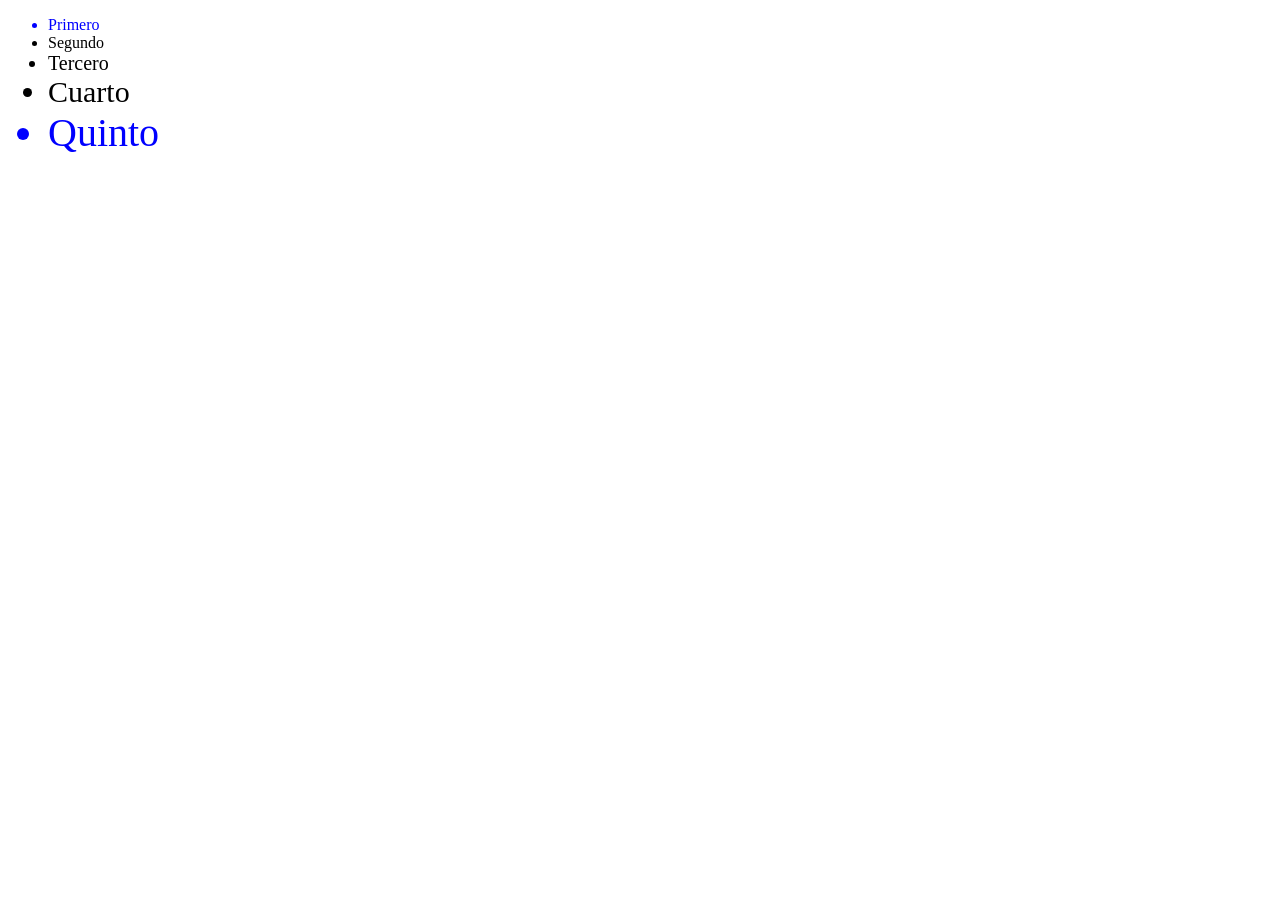
<file: ejercicios/01_ejer/index.html>
<!DOCTYPE html>
<html lang="es">
<head>
    <title>Ejercicio de pseudo-clases</title>
    <style>



        li:first-child{
            color: blue;
        }

        li:nth-of-type(3){
            font-size: 20px;
        }

        li:nth-last-of-type(2){
            font-size: 30px;
        }

        li:last-child{
            color: blue;
            font-size: 40px
        }


    </style>
</head>
<body>
<ul>
    <li>Primero</li>
    <li>Segundo</li>
    <li>Tercero</li>
    <li>Cuarto</li>
    <li>Quinto</li>
</ul>
</body>
</html>
</file>
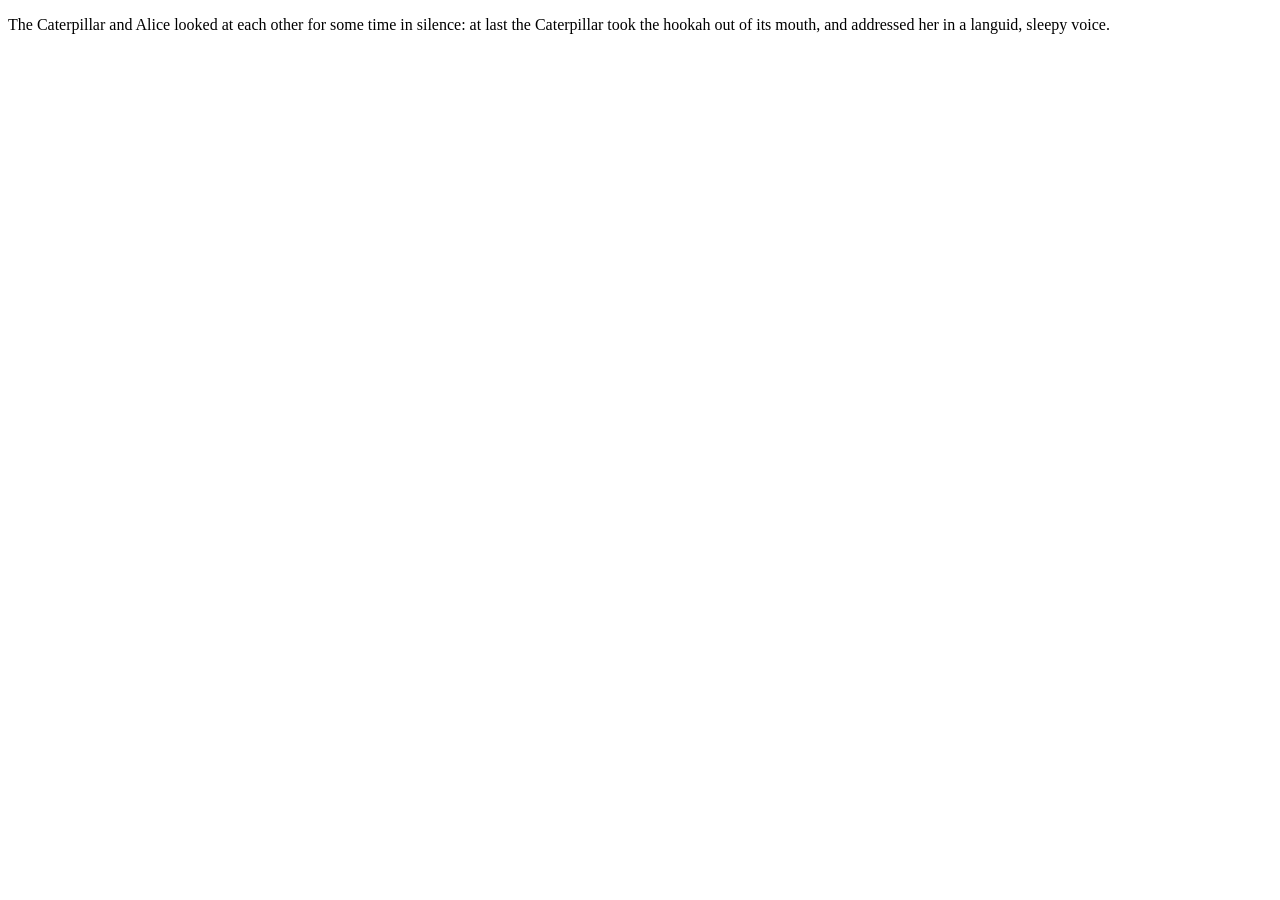
<file: animaciones.html>
<!DOCTYPE html>
<html lang="es">
<head>
    <meta charset="utf-8">
    <meta name="autor" content="David Vaquero" />
    <meta name="generator" content="Aptana Studio 3.6.1" />
    <meta name="copyright" content="http://creativecommons.org/licenses/by-nc-sa/4.0/" />
    <meta name="robots" content="index, follow" />
    <meta name="keywords" content="html, ejemplo xhtml, esqueleto xhtml" />
    <meta name="description" content="Ejemplo de Esqueleto de XHTML 1.0 Trasitional" />
    <title>Mi titulo</title>
    <link rel="stylesheet" href="css/animaciones.css" />
</head>
<body>
    <p>The Caterpillar and Alice looked at each other for some time in silence:
    at last the Caterpillar took the hookah out of its mouth, and addressed
    her in a languid, sleepy voice.</p>

</body>
</html>
</file>
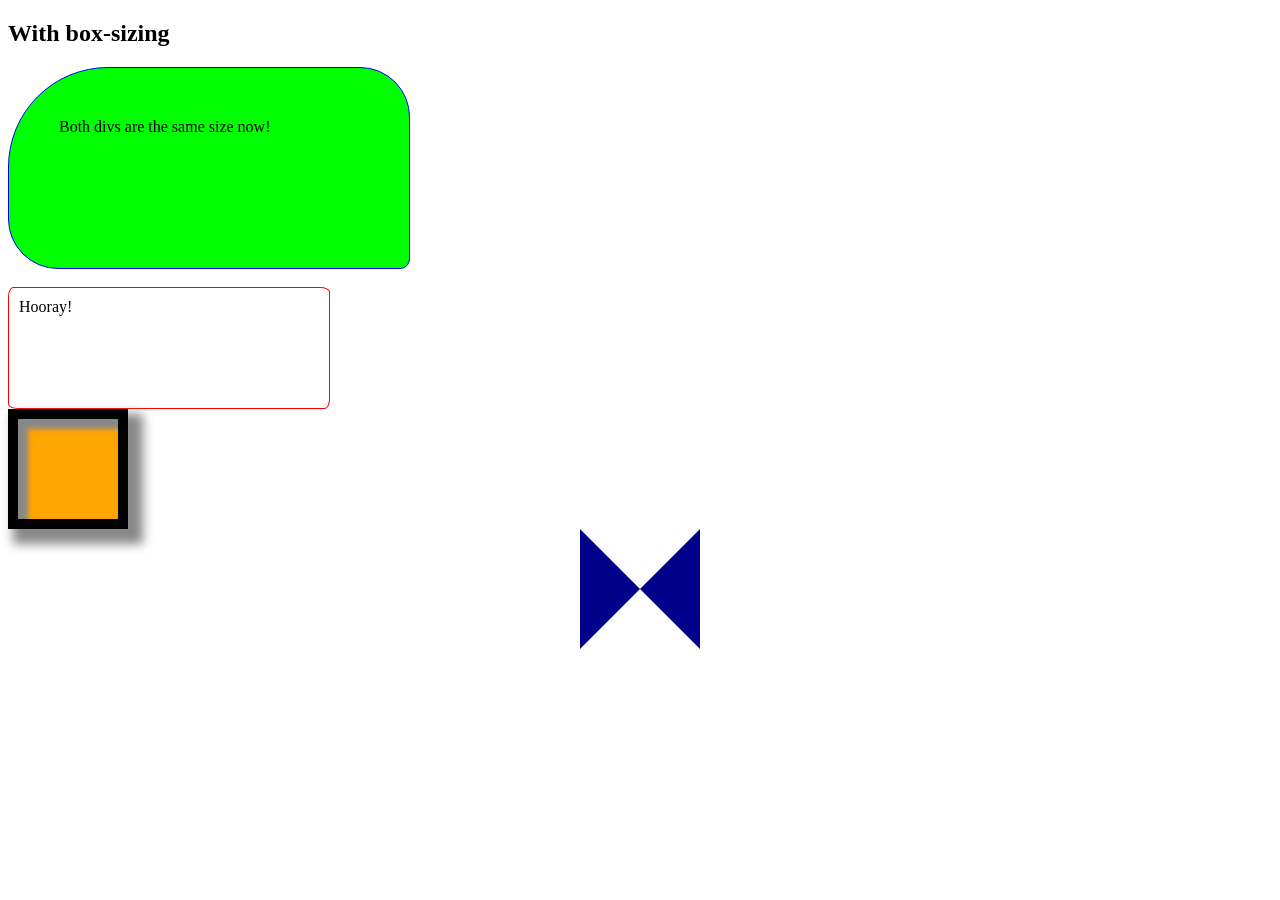
<file: bordes.html>
<!DOCTYPE html>
<html lang="es">
	<head>
		<meta charset="utf-8">
		<meta name="autor" content="David Vaquero" />
		<meta name="generator" content="Aptana Stuoio 3.6.1" />
		<meta name="copyright" content="http://creativecommons.org/licenses/by-nc-sa/4.0/" />
		<meta name="robots" content="index, follow" />
		<meta name="keywords" content="html, ejemplo xhtml, esqueleto xhtml" />
		<meta name="description" content="Ejemplo de Esqueleto de XHTML 1.0 Trasitional" />
		<title>Mi titulo</title>
		<link rel="stylesheet" href="css/bordes.css" />
	</head>
	<body>
		<h2>With box-sizing</h2>
		<div class="div3">
			Both divs are the same size now!
		</div>
		<br>
		<div class="div4">
			Hooray!
		</div>
		<div id="div5">
			
		</div>
		<div id="div6"></div>
	</body>
</html>
</file>
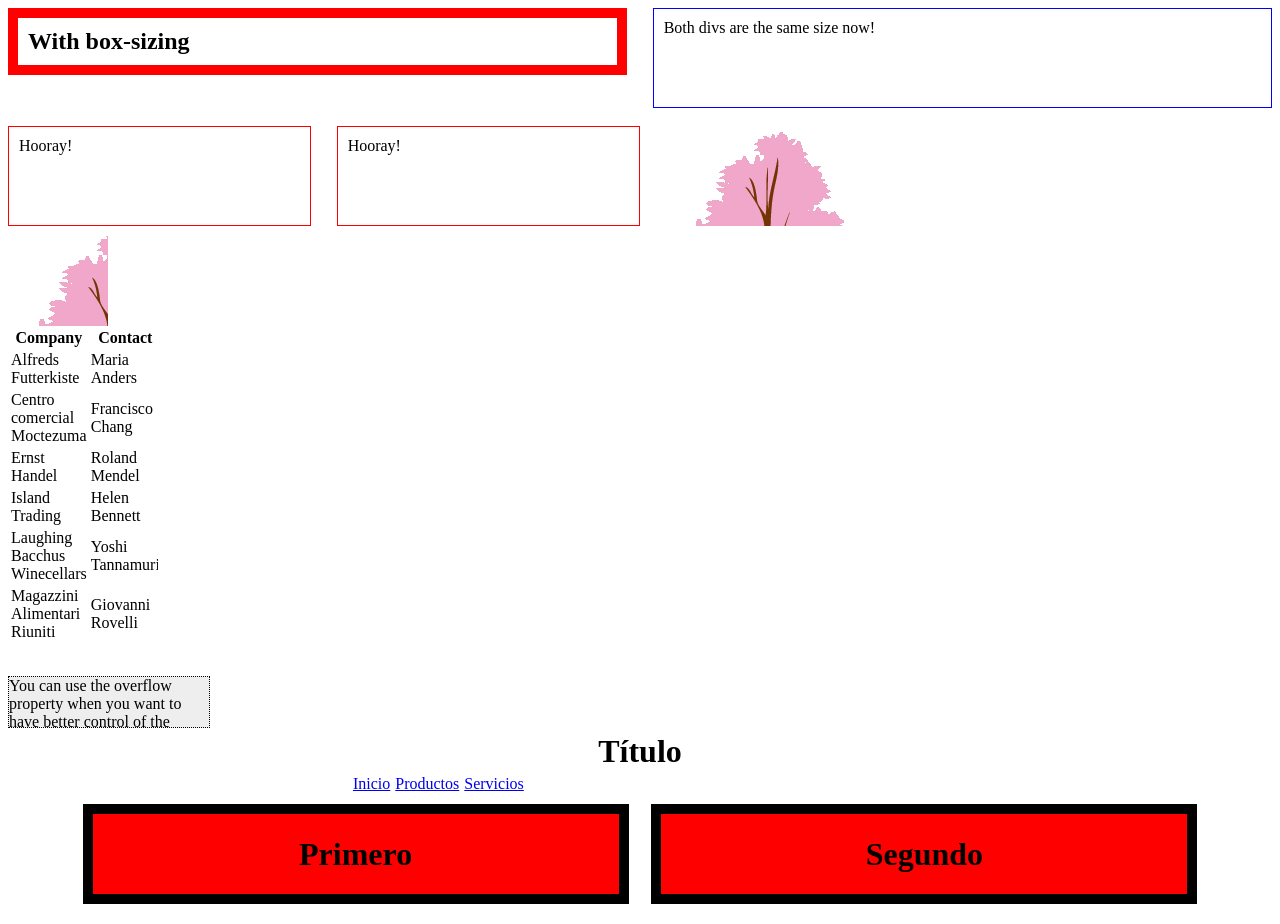
<file: boxes.html>
<!DOCTYPE html>
<html lang="es">
	<head>
		<meta charset="utf-8">
		<meta name="autor" content="David Vaquero" />
		<meta name="generator" content="Aptana Stuoio 3.6.1" />
		<meta name="copyright" content="http://creativecommons.org/licenses/by-nc-sa/4.0/" />
		<meta name="robots" content="index, follow" />
		<meta name="keywords" content="html, ejemplo xhtml, esqueleto xhtml" />
		<meta name="description" content="Ejemplo de Esqueleto de XHTML 1.0 Trasitional" />
		<title>Mi titulo</title>
		<link rel="stylesheet" href="css/boxes.css" />
	</head>
	<body>
		<header>
		<h2>With box-sizing</h2>
		<div class="div3">Both divs are the same size now!</div>
		</header>
			<br>
		<div class="content">
			<div class="div4">Hooray!</div>
			<div class="div5">Hooray!</div>
			<div class="div6">
				<img src="img/img_tree.gif"/>
			</div>
		</div>
		<div class="div7">
			<img src="img/img_tree.gif"/>
		</div>
	<div class="div8">
		<table>
			<tr>
				<th>Company</th>
				<th>Contact</th>
				<th>Country</th>
			</tr>
			<tr>
				<td>Alfreds Futterkiste</td>
				<td>Maria Anders</td>
				<td>Germany</td>
			</tr>
			<tr>
				<td>Centro comercial Moctezuma</td>
				<td>Francisco Chang</td>
				<td>Mexico</td>
			</tr>
			<tr>
				<td>Ernst Handel</td>
				<td>Roland Mendel</td>
				<td>Austria</td>
			</tr>
			<tr>
				<td>Island Trading</td>
				<td>Helen Bennett</td>
				<td>UK</td>
			</tr>
			<tr>
				<td>Laughing Bacchus Winecellars</td>
				<td>Yoshi Tannamuri</td>
				<td>Canada</td>
			</tr>
			<tr>
				<td>Magazzini Alimentari Riuniti</td>
				<td>Giovanni Rovelli</td>
				<td>Italy</td>
			</tr>
		</table>
	</div>
		<div class="div9">You can use the overflow property when you want to have better control of the layout. The overflow property specifies what happens if content overflows an element's box.</div>
	<footer>
		<h1 class="centrado_horizontal">Título</h1>
		<nav>
			<ul class="mimenu">
				<li><a href="#">Inicio</a> </li>
				<li><a href="#">Productos</a> </li>
				<li><a href="#">Servicios</a> </li>
			</ul>
		</nav>
	</footer>
	
	
	<div class="total">
	    <div class="cincuenta">
	        <h1 >Primero</h1>
	    </div>
	    <div class="cincuenta">
	        <h1 >Segundo</h1>
	    </div>
	</div>
	</body>
</html>
</file>
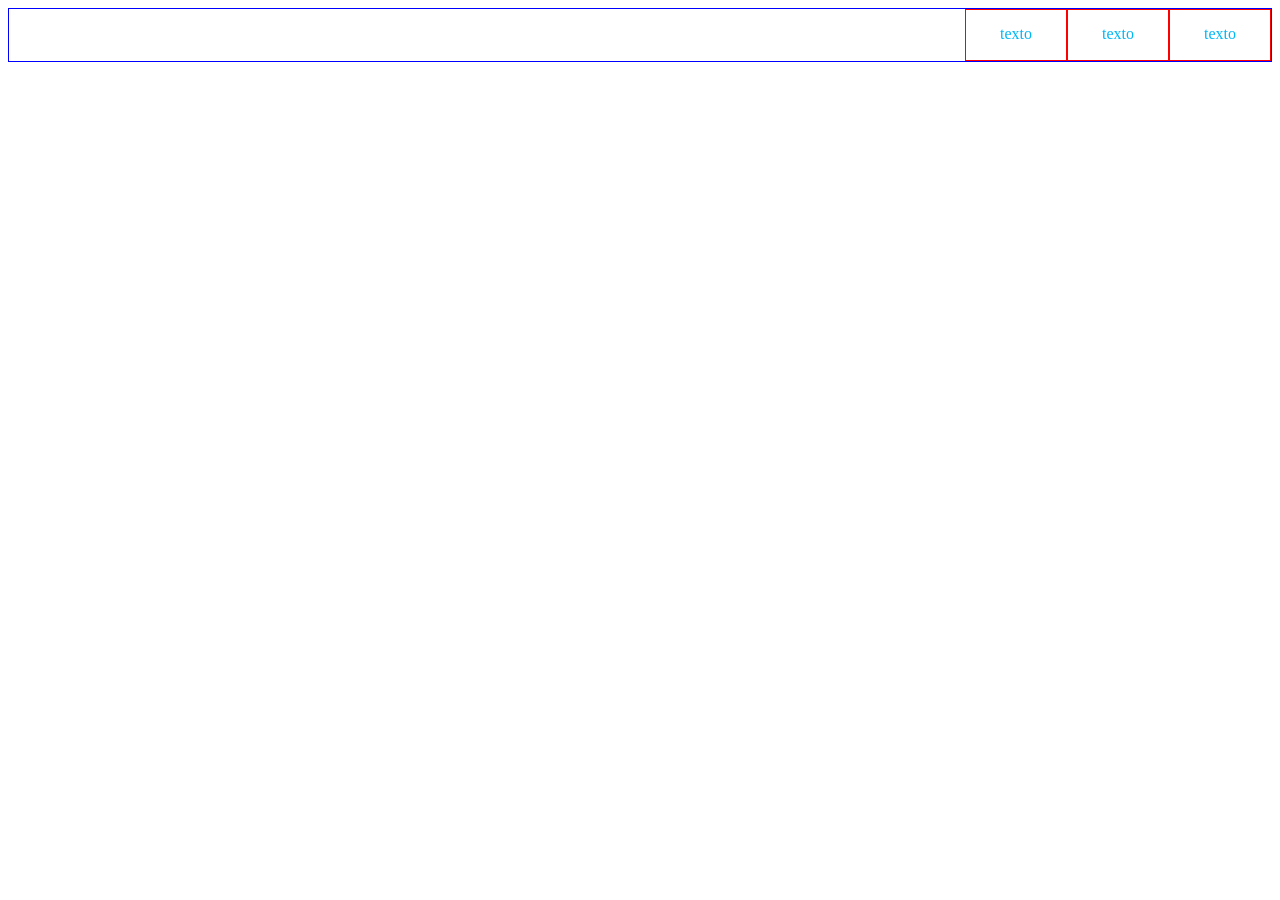
<file: caja-simple.html>
<!DOCTYPE html>
<html lang="es">
	<head>
		<meta charset="utf-8">
		<meta name="autor" content="David Vaquero" />
		<meta name="generator" content="Aptana Stuoio 3.6.1" />
		<meta name="copyright" content="http://creativecommons.org/licenses/by-nc-sa/4.0/" />
		<meta name="robots" content="index, follow" />
		<meta name="keywords" content="html5, ejemplo html5, esqueleto html5" />
		<meta name="description" content="Ejemplo de Esqueleto de HTML5" />
		<title>Mi titulo</title>
		<link rel="stylesheet" href="css/caja-simple.css" />
	</head>
	<body>
	<div id="cajas">
		<div id="caja1">
			<p>texto</p>
		</div>
		<div id="caja2">
			<p>texto</p>
		</div>
		<div id="caja3">
			<p>texto</p>
		</div>
	</div>
	</body>
</html>
</file>
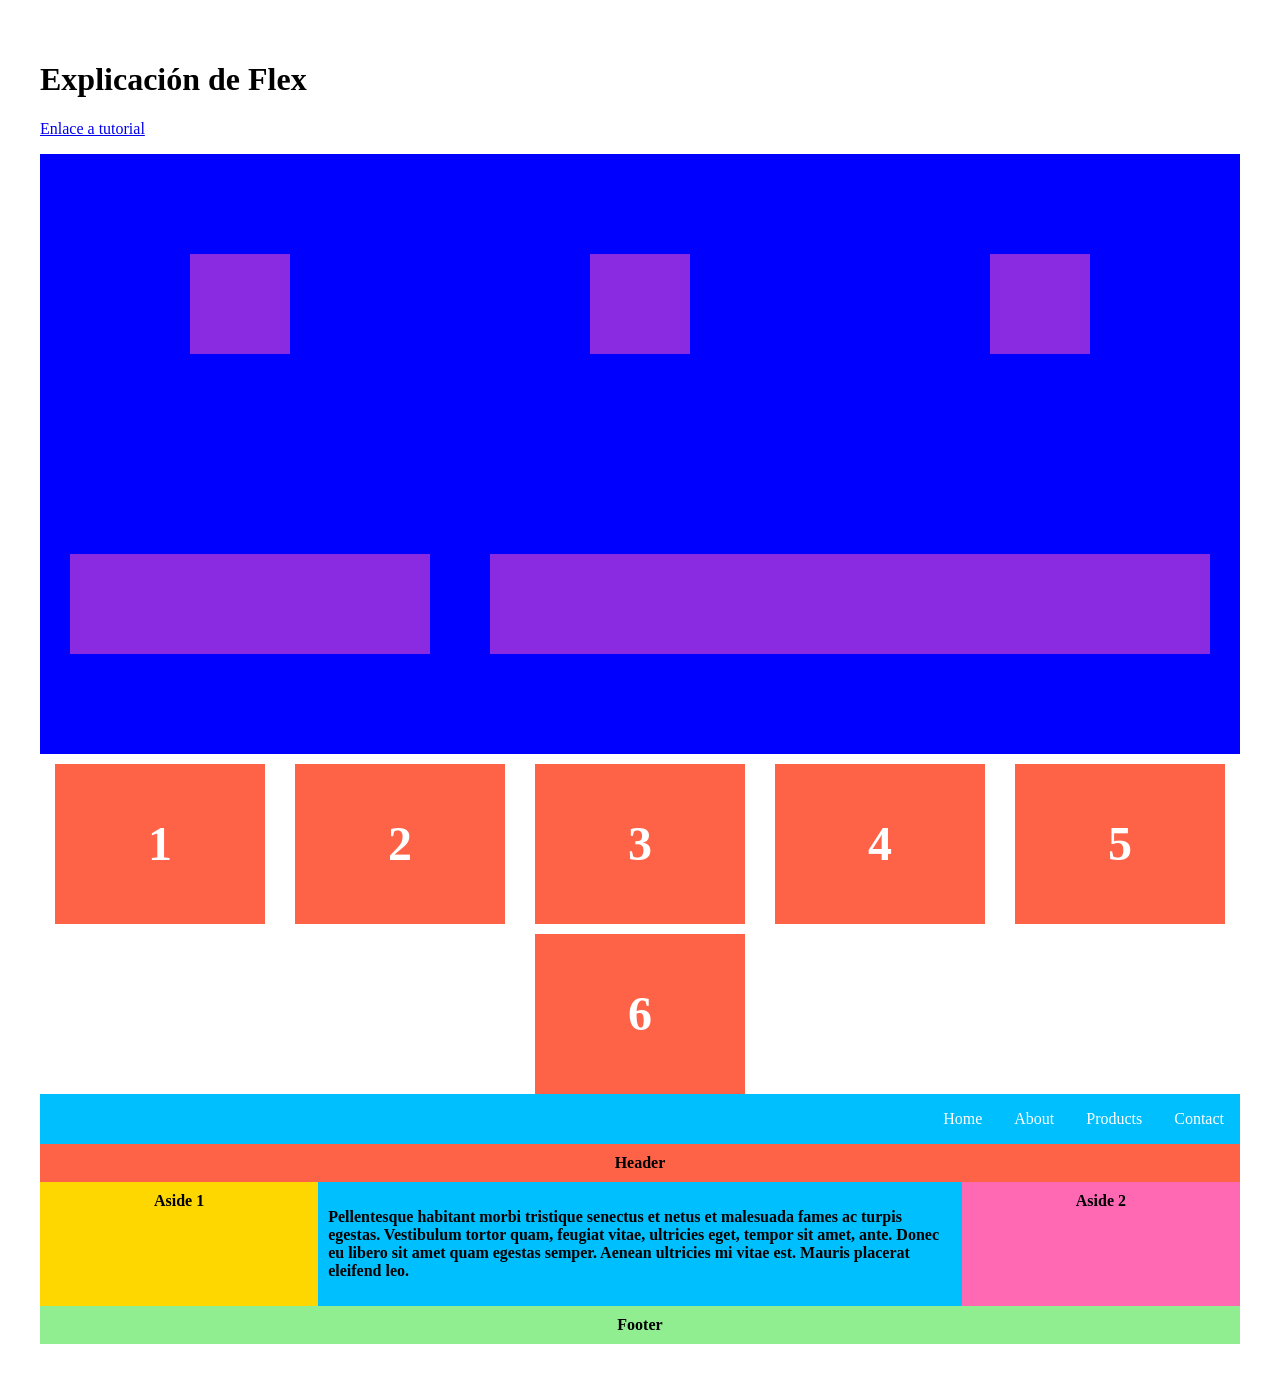
<file: cajas-flex.html>
<!DOCTYPE html>
<html lang="es">
<head>
    <meta charset="utf-8">
    <meta name="autor" content="David Vaquero" />
    <meta name="generator" content="Aptana Stuoio 3.6.1" />
    <meta name="copyright" content="http://creativecommons.org/licenses/by-nc-sa/4.0/" />
    <meta name="robots" content="index, follow" />
    <meta name="keywords" content="html5, ejemplo html5, esqueleto html5" />
    <meta name="description" content="Ejemplo de Esqueleto de HTML5" />
    <title>Mi titulo</title>
    <link rel="stylesheet" href="css/cajas-flex.css" />
</head>
<body>
<h1>Explicación de Flex</h1>
<p><a href="https://www.w3schools.com/css/css3_flexbox.asp">Enlace a tutorial</a></p>
<!-- Primer Ejemplo-->
<div class="parent">
    <div class="child"></div>
    <div class="child"></div>
    <div class="child"></div>

</div>
<div class="parent">
    <div class="base tercio"></div>
    <div class="base dostercios"></div>
</div>
<!-- Segundo Ejemplo-->
<ul class="flex-container">
    <li class="flex-item">1</li>
    <li class="flex-item">2</li>
    <li class="flex-item">3</li>
    <li class="flex-item">4</li>
    <li class="flex-item">5</li>
    <li class="flex-item">6</li>
</ul>
<!-- Tercer Ejemplo-->
<ul class="navigation">
    <li><a href="#">Home</a></li>
    <li><a href="#">About</a></li>
    <li><a href="#">Products</a></li>
    <li><a href="#">Contact</a></li>
</ul>

<!--Cuarto Ejemplo-->
<div class="wrapper">
    <header class="header">Header</header>
    <article class="main">
        <p>Pellentesque habitant morbi tristique senectus et netus et malesuada fames ac turpis egestas. Vestibulum tortor quam, feugiat vitae, ultricies eget, tempor sit amet, ante. Donec eu libero sit amet quam egestas semper. Aenean ultricies mi vitae est. Mauris placerat eleifend leo.</p>
    </article>
    <aside class="aside aside-1">Aside 1</aside>
    <aside class="aside aside-2">Aside 2</aside>
    <footer class="footer">Footer</footer>
</div>
</body>
</html>
</file>
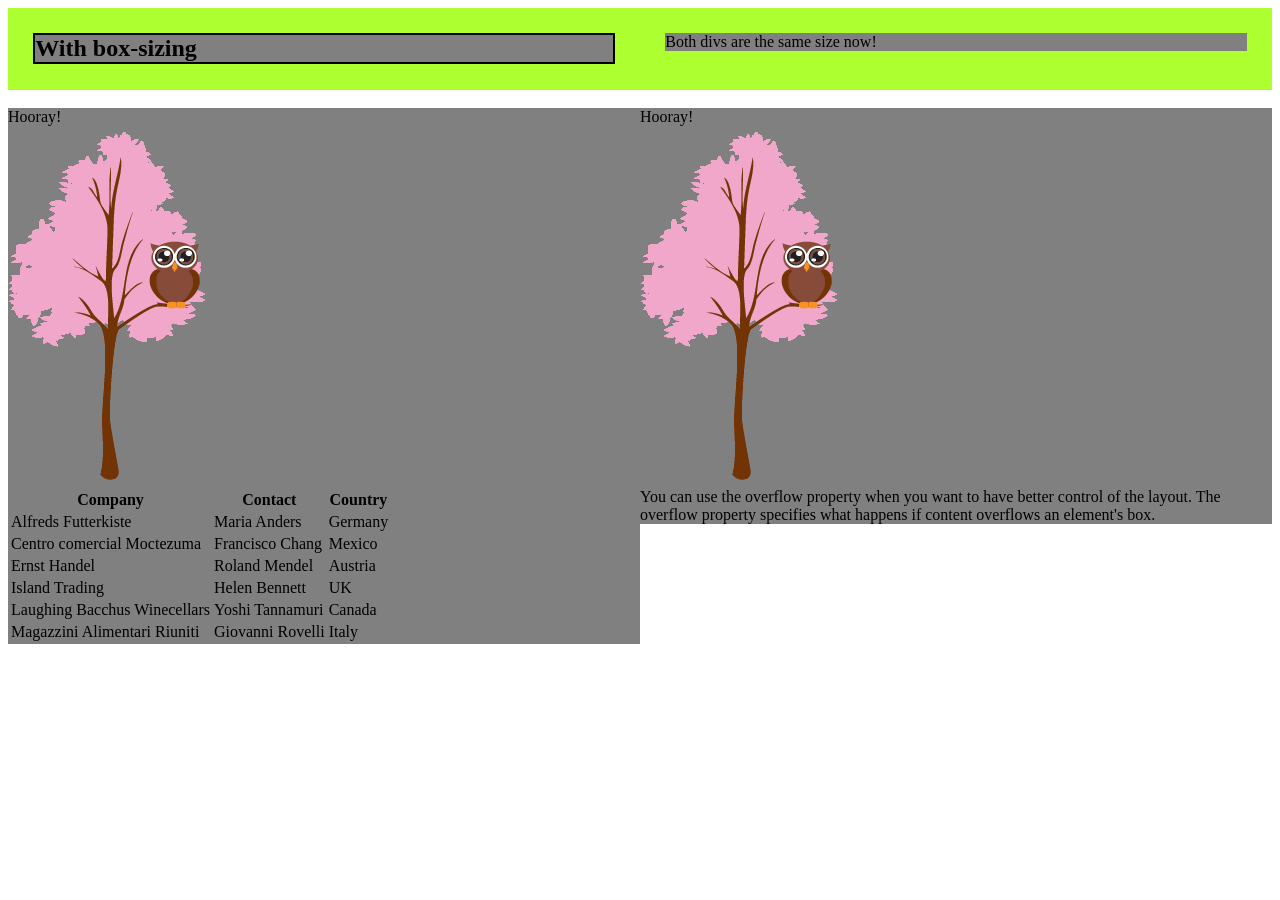
<file: cajas-flotantes.html>
<!DOCTYPE html>
<html lang="es">
	<head>
		<meta charset="utf-8">
		<meta name="autor" content="David Vaquero" />
		<meta name="generator" content="Aptana Stuoio 3.6.1" />
		<meta name="copyright" content="http://creativecommons.org/licenses/by-nc-sa/4.0/" />
		<meta name="robots" content="index, follow" />
		<meta name="keywords" content="html, ejemplo xhtml, esqueleto xhtml" />
		<meta name="description" content="Ejemplo de Esqueleto de XHTML 1.0 Trasitional" />
		<title>Mi titulo</title>
		<link rel="stylesheet" href="css/cajas-flotantes.css" />
	</head>
	<body>
		<header>
			<h2>With box-sizing</h2>
			<div class="div3">Both divs are the same size now!</div>
		</header>

		<br>
		<div class="div4">Hooray!</div>
		<div class="div5">Hooray!</div>
		<div class="div6">
			<img src="img/img_tree.gif"/>
		</div>
		<div class="div7">
			<img src="img/img_tree.gif"/>
		</div>
	<div class="div8">
		<table>
			<tr>
				<th>Company</th>
				<th>Contact</th>
				<th>Country</th>
			</tr>
			<tr>
				<td>Alfreds Futterkiste</td>
				<td>Maria Anders</td>
				<td>Germany</td>
			</tr>
			<tr>
				<td>Centro comercial Moctezuma</td>
				<td>Francisco Chang</td>
				<td>Mexico</td>
			</tr>
			<tr>
				<td>Ernst Handel</td>
				<td>Roland Mendel</td>
				<td>Austria</td>
			</tr>
			<tr>
				<td>Island Trading</td>
				<td>Helen Bennett</td>
				<td>UK</td>
			</tr>
			<tr>
				<td>Laughing Bacchus Winecellars</td>
				<td>Yoshi Tannamuri</td>
				<td>Canada</td>
			</tr>
			<tr>
				<td>Magazzini Alimentari Riuniti</td>
				<td>Giovanni Rovelli</td>
				<td>Italy</td>
			</tr>
		</table>
	</div>
		<div class="div9">You can use the overflow property when you want to have better control of the layout. The overflow property specifies what happens if content overflows an element's box.</div>
	</body>
</html>
</file>
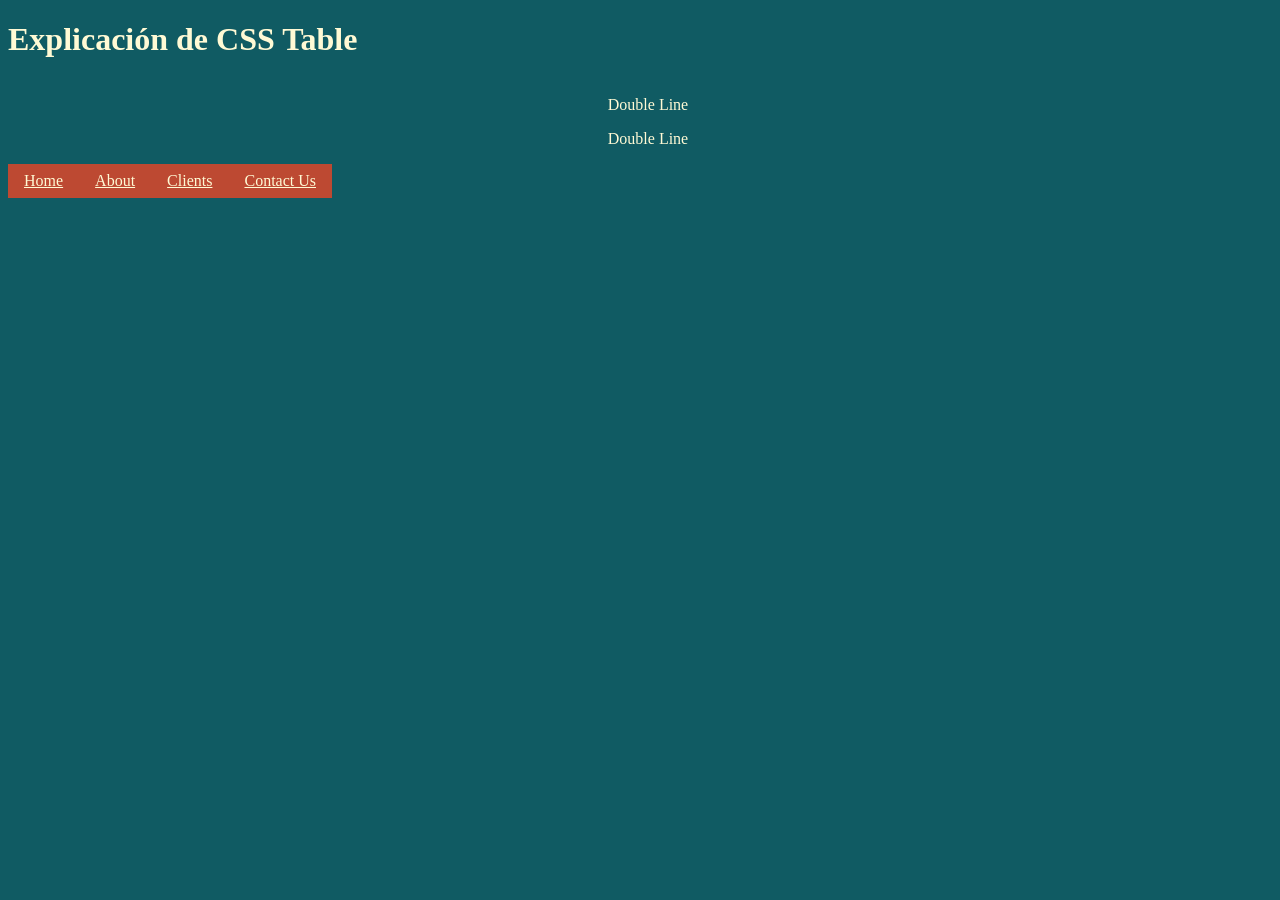
<file: cajas-table.html>
<!DOCTYPE html>
<html lang="es">
<head>
    <meta charset="utf-8">
    <meta name="autor" content="David Vaquero" />
    <meta name="generator" content="Aptana Stuoio 3.6.1" />
    <meta name="copyright" content="http://creativecommons.org/licenses/by-nc-sa/4.0/" />
    <meta name="robots" content="index, follow" />
    <meta name="keywords" content="html5, ejemplo html5, esqueleto html5" />
    <meta name="description" content="Ejemplo de Esqueleto de HTML5" />
    <title>Mi titulo</title>
    <link rel="stylesheet" href="css/cajas-table.css" />
</head>
<body>
<h1>Explicación de CSS Table</h1>
<!-- Primer Ejemplo-->
<div class="table">
    <div class="row">
        <div class="cell">
            <p>Double Line</p>
            <p>Double Line</p>
        </div>

    </div>
</div>
<!-- Segundo Ejemplo -->
<div class="">
    <nav role='navigation' class="table">
      <ul>
        <li><a href="#">Home</a></li>
        <li><a href="#">About</a></li>
        <li><a href="#">Clients</a></li>
        <li><a href="#">Contact Us</a></li>
      </ul>
    </nav>
</div>
</body>
</html>
</file>
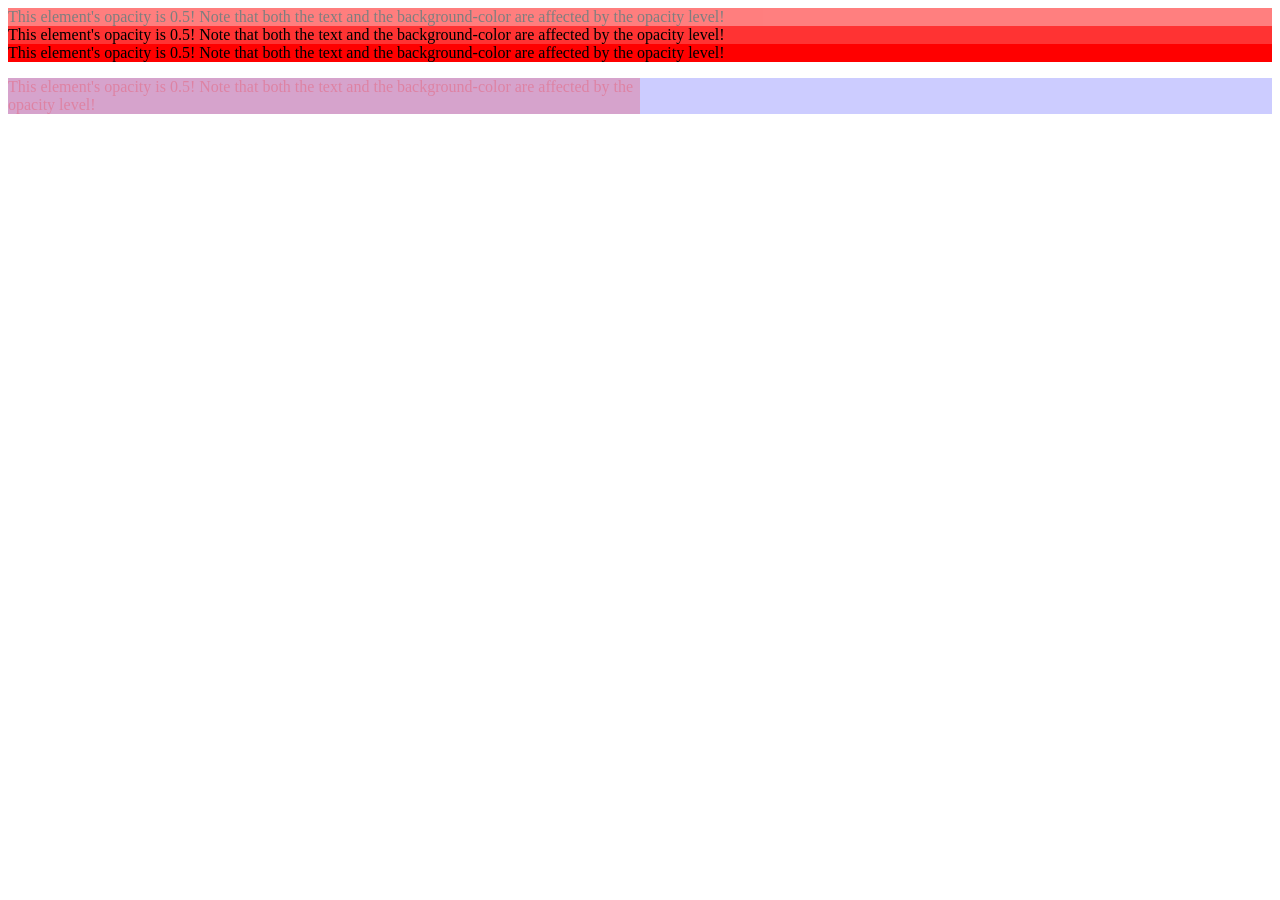
<file: colores.html>
<!DOCTYPE html>
<html lang="es">
	<head>
		<meta charset="utf-8">
		<meta name="autor" content="David Vaquero" />
		<meta name="generator" content="Aptana Stuoio 3.6.1" />
		<meta name="copyright" content="http://creativecommons.org/licenses/by-nc-sa/4.0/" />
		<meta name="robots" content="index, follow" />
		<meta name="keywords" content="html, ejemplo xhtml, esqueleto xhtml" />
		<meta name="description" content="Ejemplo de Esqueleto de XHTML 1.0 Trasitional" />
		<title>Mi titulo</title>
		<link rel="stylesheet" href="css/colores.css" />
	</head>
	<body>

		<div class="opa">
			This element's opacity is 0.5! Note that both the text and the background-color are affected by the opacity level!
		</div>
		<div class="opa-rgba">
			This element's opacity is 0.5! Note that both the text and the background-color are affected by the opacity level!
		</div>
		<div class="opa-hsl">
			This element's opacity is 0.5! Note that both the text and the background-color are affected by the opacity level!
		</div>
		<div class="opa-hsla">
			<div class="otro">
				<p class="np-tras">
					This element's opacity is 0.5! Note that both the text and the background-color are affected by the opacity level!
				</p>
			</div>
		</div>

	</body>
</html>
</file>
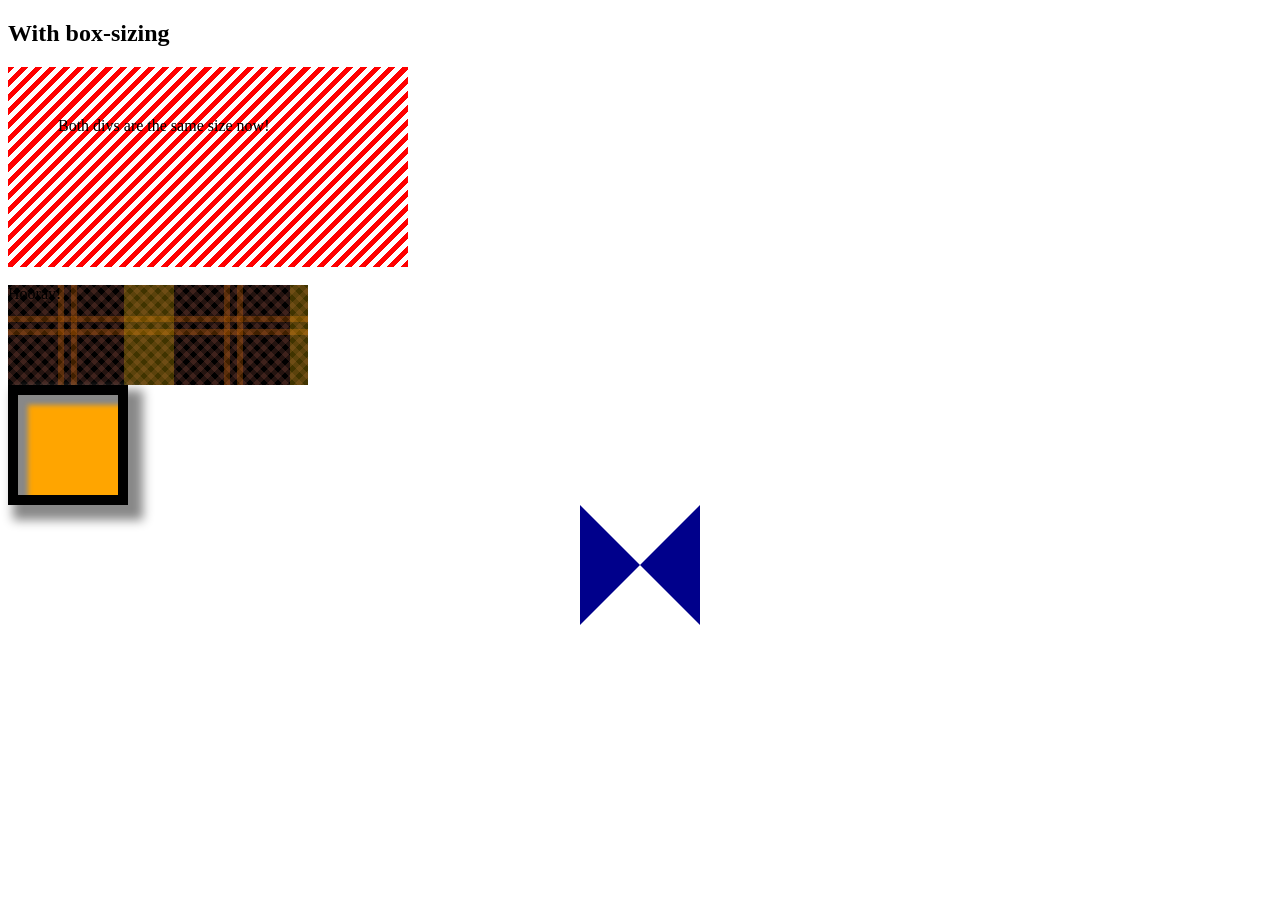
<file: degradados.html>
<!DOCTYPE html>
<html lang="es">
	<head>
		<meta charset="utf-8">
		<meta name="autor" content="David Vaquero" />
		<meta name="generator" content="Aptana Stuoio 3.6.1" />
		<meta name="copyright" content="http://creativecommons.org/licenses/by-nc-sa/4.0/" />
		<meta name="robots" content="index, follow" />
		<meta name="keywords" content="html, ejemplo xhtml, esqueleto xhtml" />
		<meta name="description" content="Ejemplo de Esqueleto de XHTML 1.0 Trasitional" />
		<title>Mi titulo</title>
		<link rel="stylesheet" href="css/degradados.css" />
	</head>
	<body>
		<h2>With box-sizing</h2>
		<div class="div3">
			Both divs are the same size now!
		</div>
		<br>
		<div class="div4">
			Hooray!
		</div>
		<div id="div5">
			
		</div>
		<div id="div6"></div>
	</body>
</html>
</file>
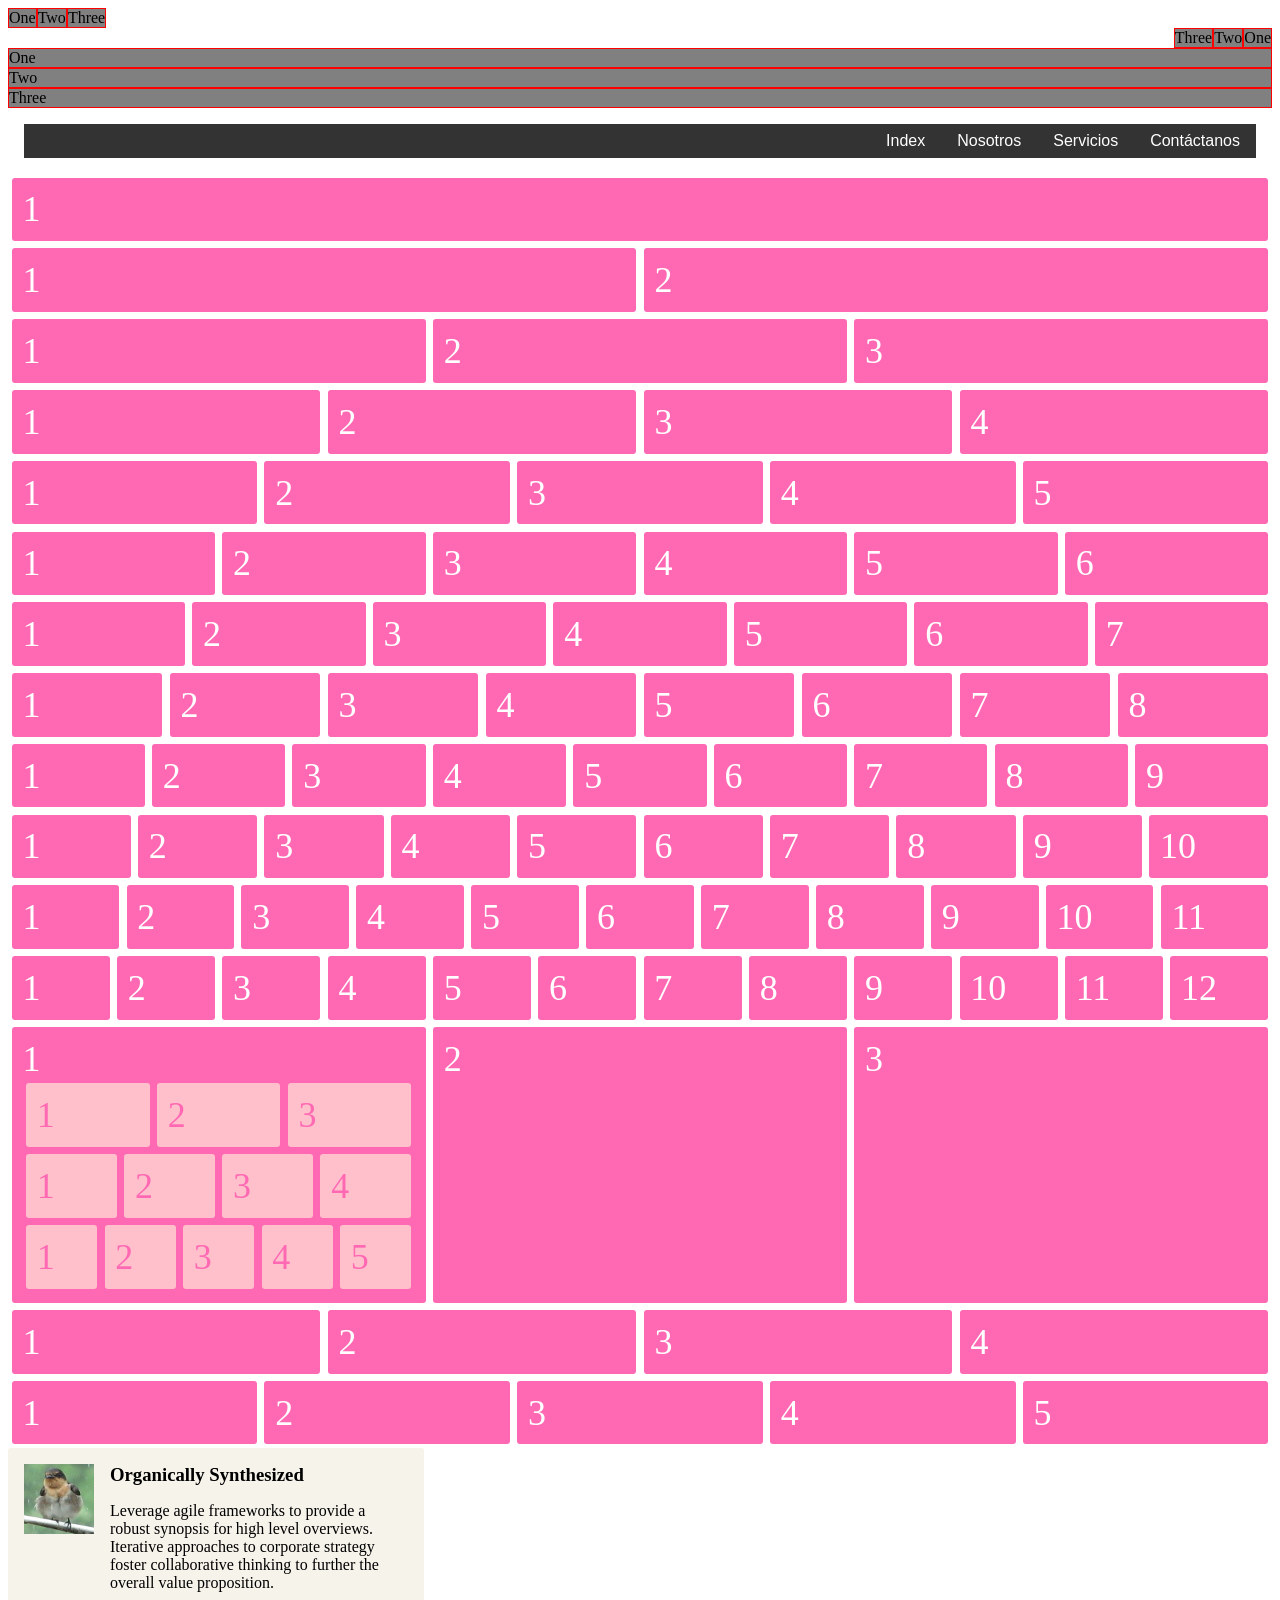
<file: flexbox.html>
<!DOCTYPE html>
<html lang="es">
	<head>
		<meta charset="utf-8">
		<meta name="autor" content="David Vaquero" />
		<meta name="generator" content="Aptana Stuoio 3.6.1" />
		<meta name="copyright" content="http://creativecommons.org/licenses/by-nc-sa/4.0/" />
		<meta name="robots" content="index, follow" />
		<meta name="keywords" content="html5, ejemplo html5, esqueleto html5" />
		<meta name="description" content="Ejemplo de Esqueleto de HTML5" />
		<title>Mi titulo</title>
		<link rel="stylesheet" href="css/flexbox.css" />
	</head>
	<body>
	<div class="box">
		<div>One</div>
		<div>Two</div>
		<div>Three</div>
	</div>
	<div class="box reverse">
		<div>One</div>
		<div>Two</div>
		<div>Three</div>
	</div>
	<div class="box column">
		<div>One</div>
		<div>Two</div>
		<div>Three</div>
	</div>
	<nav>
		<ul>
			<li><a href="#">Index</a></li>
			<li><a href="#">Nosotros</a></li>
			<li><a href="#">Servicios</a></li>
			<li><a href="#">Contáctanos</a></li>
		</ul>
	</nav>
	<div class="wrapper">
		<div>1</div>
	</div>
	<div class="wrapper">
		<div>1</div>
		<div>2</div>
	</div>
	<div class="wrapper">
		<div>1</div>
		<div>2</div>
		<div>3</div>
	</div>
	<div class="wrapper">
		<div>1</div>
		<div>2</div>
		<div>3</div>
		<div>4</div>
	</div>
	<div class="wrapper">
		<div>1</div>
		<div>2</div>
		<div>3</div>
		<div>4</div>
		<div>5</div>
	</div>
	<div class="wrapper">
		<div>1</div>
		<div>2</div>
		<div>3</div>
		<div>4</div>
		<div>5</div>
		<div>6</div>
	</div>
	<div class="wrapper">
		<div>1</div>
		<div>2</div>
		<div>3</div>
		<div>4</div>
		<div>5</div>
		<div>6</div>
		<div>7</div>
	</div>
	<div class="wrapper">
		<div>1</div>
		<div>2</div>
		<div>3</div>
		<div>4</div>
		<div>5</div>
		<div>6</div>
		<div>7</div>
		<div>8</div>
	</div>
	<div class="wrapper">
		<div>1</div>
		<div>2</div>
		<div>3</div>
		<div>4</div>
		<div>5</div>
		<div>6</div>
		<div>7</div>
		<div>8</div>
		<div>9</div>
	</div>
	<div class="wrapper">
		<div>1</div>
		<div>2</div>
		<div>3</div>
		<div>4</div>
		<div>5</div>
		<div>6</div>
		<div>7</div>
		<div>8</div>
		<div>9</div>
		<div>10</div>
	</div>
	<div class="wrapper">
		<div>1</div>
		<div>2</div>
		<div>3</div>
		<div>4</div>
		<div>5</div>
		<div>6</div>
		<div>7</div>
		<div>8</div>
		<div>9</div>
		<div>10</div>
		<div>11</div>
	</div>
	<div class="wrapper">
		<div>1</div>
		<div>2</div>
		<div>3</div>
		<div>4</div>
		<div>5</div>
		<div>6</div>
		<div>7</div>
		<div>8</div>
		<div>9</div>
		<div>10</div>
		<div>11</div>
		<div>12</div>
	</div>
	<div class="wrapper">
		<div>1

			<div class="wrapper">
				<div>1</div>
				<div>2</div>
				<div>3</div>
			</div>
			<div class="wrapper">
				<div>1</div>
				<div>2</div>
				<div>3</div>
				<div>4</div>
			</div>
			<div class="wrapper">
				<div>1</div>
				<div>2</div>
				<div>3</div>
				<div>4</div>
				<div>5</div>
			</div>

		</div>
		<div>2</div>
		<div>3</div>
	</div>
	<div class="wrapper">
		<div>1</div>
		<div>2</div>
		<div>3</div>
		<div>4</div>
	</div>
	<div class="wrapper">
		<div>1</div>
		<div>2</div>
		<div>3</div>
		<div>4</div>
		<div>5</div>
	</div>

	<div class="media">
		<img class="media-object" src="img/8s.jpg" alt="Sample photo">
		<div class="media-body">
			<h3 class="media-heading">Organically Synthesized</h3>
			<p>Leverage agile frameworks to provide a robust synopsis for high level overviews. Iterative approaches to corporate strategy foster collaborative thinking to further the overall value proposition.</p>
		</div>
	</div>
	</body>
</html>
</file>
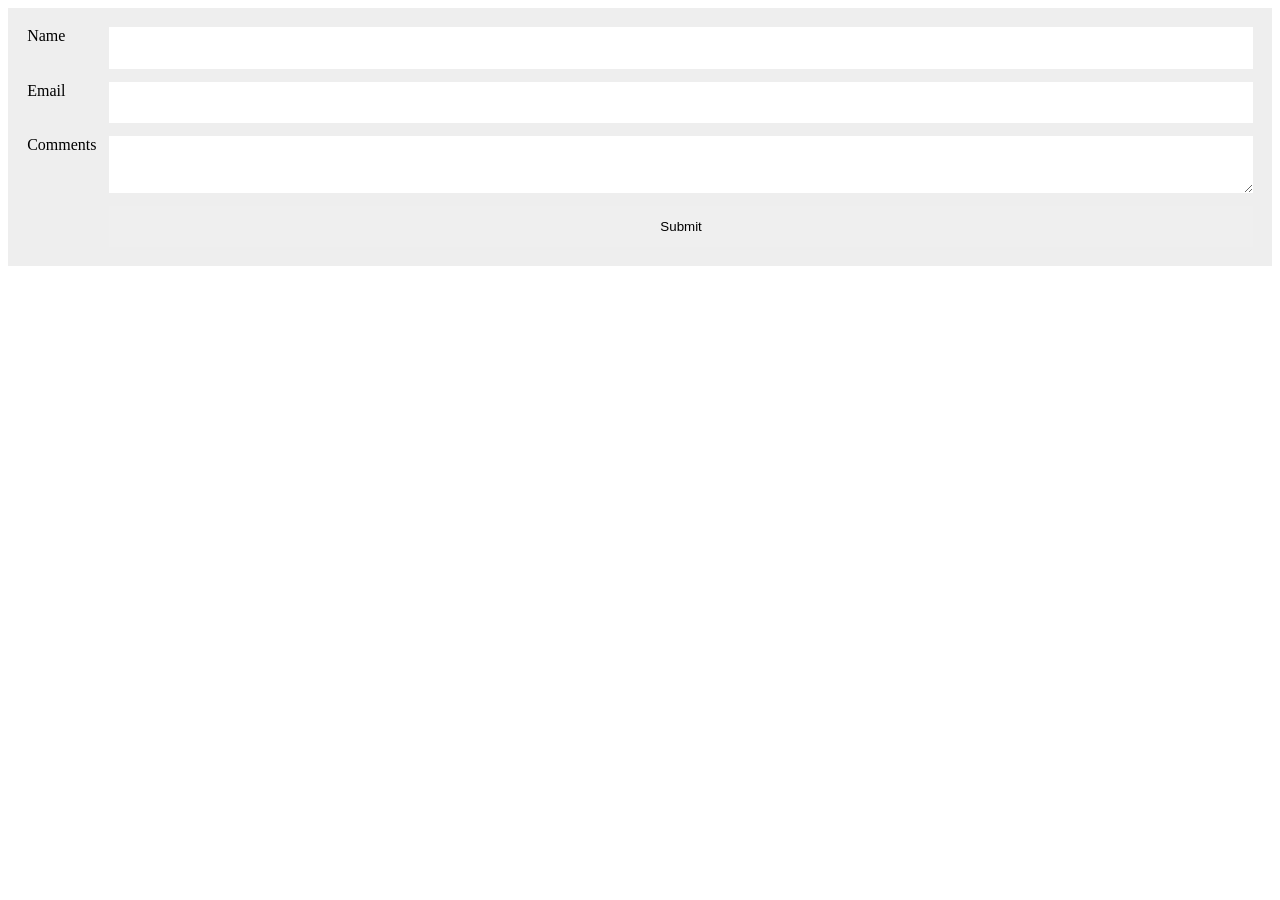
<file: gridcss-form.html>
<!DOCTYPE html>
<html lang="es">
	<head>
		<meta charset="utf-8">
		<meta name="autor" content="David Vaquero" />
		<meta name="generator" content="Aptana Stuoio 3.6.1" />
		<meta name="copyright" content="http://creativecommons.org/licenses/by-nc-sa/4.0/" />
		<meta name="robots" content="index, follow" />
		<meta name="keywords" content="html5, ejemplo html5, esqueleto html5" />
		<meta name="description" content="Ejemplo de Esqueleto de HTML5" />
		<title>Mi titulo</title>
		<link rel="stylesheet" href="css/gridcss-form.css" />
	</head>
	<body>
	<form class="myForm">
		<label for="customer_name">Name </label>
		<input type="text" name="customer_name" id="customer_name" required>
		<label for="email_address">Email </label>
		<input type="email" name="email_address" id="email_address">
		<label for="comments">Comments</label>
		<textarea name="comments" id="comments" maxlength="500"></textarea>
		<button>Submit</button>
	</form>
	</body>
</html>
</file>
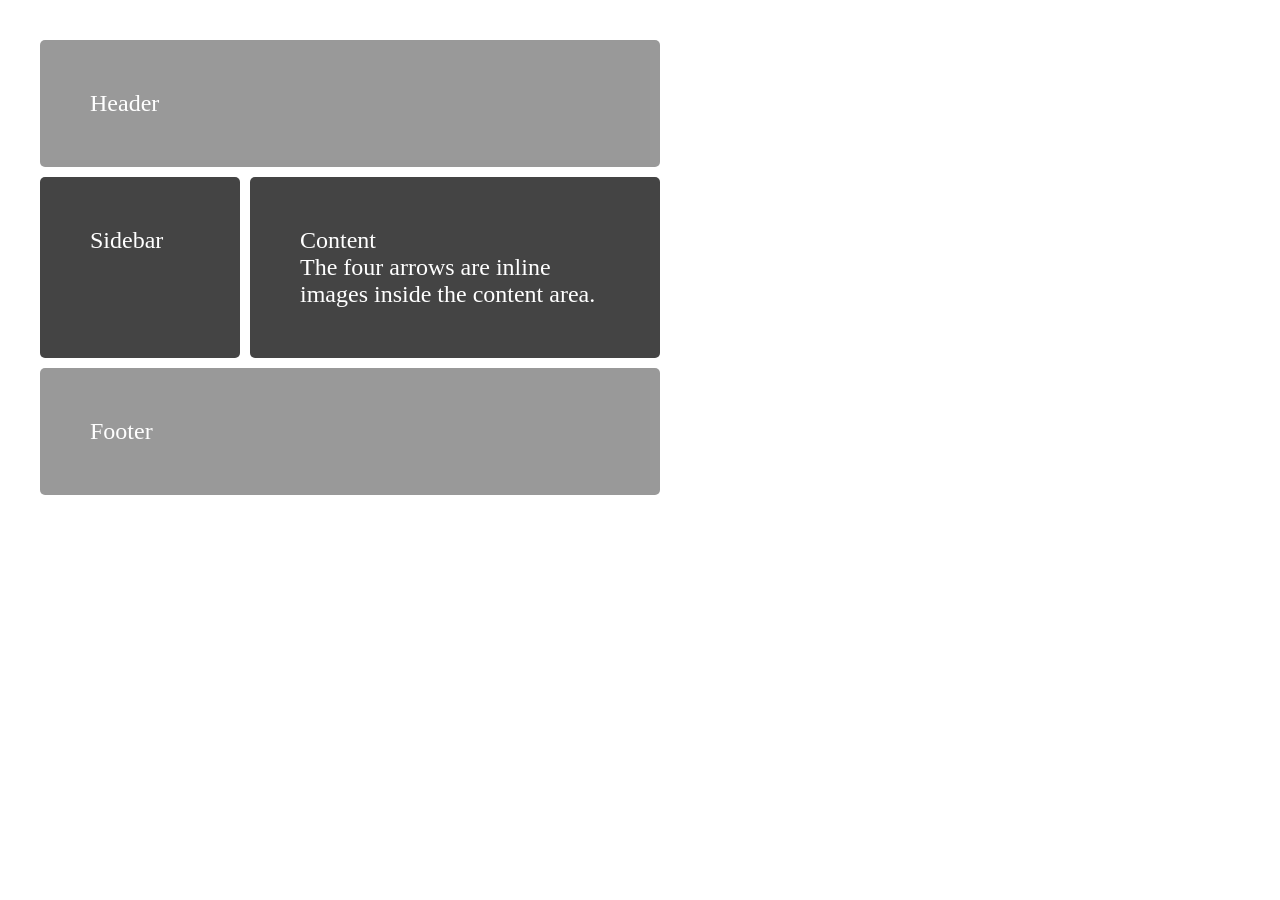
<file: gridcss-layout.html>
<!DOCTYPE html>
<html lang="es">
	<head>
		<meta charset="utf-8">
		<meta name="autor" content="David Vaquero" />
		<meta name="generator" content="Aptana Stuoio 3.6.1" />
		<meta name="copyright" content="http://creativecommons.org/licenses/by-nc-sa/4.0/" />
		<meta name="robots" content="index, follow" />
		<meta name="keywords" content="html5, ejemplo html5, esqueleto html5" />
		<meta name="description" content="Ejemplo de Esqueleto de HTML5" />
		<title>Mi titulo</title>
		<link rel="stylesheet" href="css/gridcss-layout.css" />
	</head>
	<body>
		<div class="wrapper">
			<div class="box header">Header</div>
			<div class="box sidebar">Sidebar</div>
			<div class="box content">
				Content
				<br />
				The four arrows are inline images inside the content area.
			</div>
			<div class="box footer">Footer</div>
		</div>
	</body>
</html>
</file>
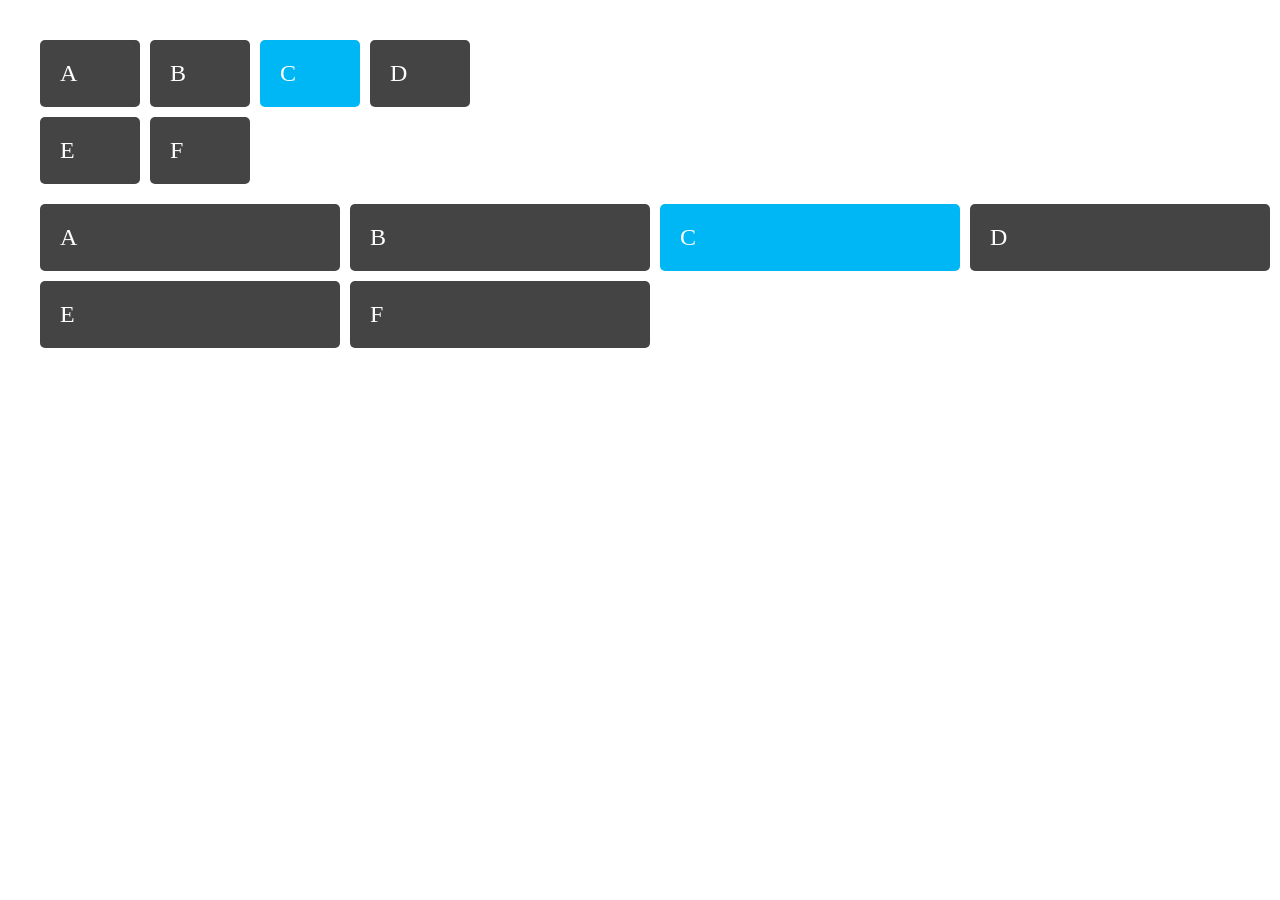
<file: gridcss.html>
<!DOCTYPE html>
<html lang="es">
	<head>
		<meta charset="utf-8">
		<meta name="autor" content="David Vaquero" />
		<meta name="generator" content="Aptana Stuoio 3.6.1" />
		<meta name="copyright" content="http://creativecommons.org/licenses/by-nc-sa/4.0/" />
		<meta name="robots" content="index, follow" />
		<meta name="keywords" content="html5, ejemplo html5, esqueleto html5" />
		<meta name="description" content="Ejemplo de Esqueleto de HTML5" />
		<title>Mi titulo</title>
		<link rel="stylesheet" href="css/gridcss.css" />
	</head>
	<body>
	<div class="wrapper">
		<div class="box a">A</div>
		<div class="box b">B</div>
		<div class="box c">C</div>
		<div class="box d">D</div>
		<div class="box e">E</div>
		<div class="box f">F</div>
	</div>
	<div class="contenedor">
		<div class="box a">A</div>
		<div class="box b">B</div>
		<div class="box c">C</div>
		<div class="box d">D</div>
		<div class="box e">E</div>
		<div class="box f">F</div>
	</div>
	</body>
</html>
</file>
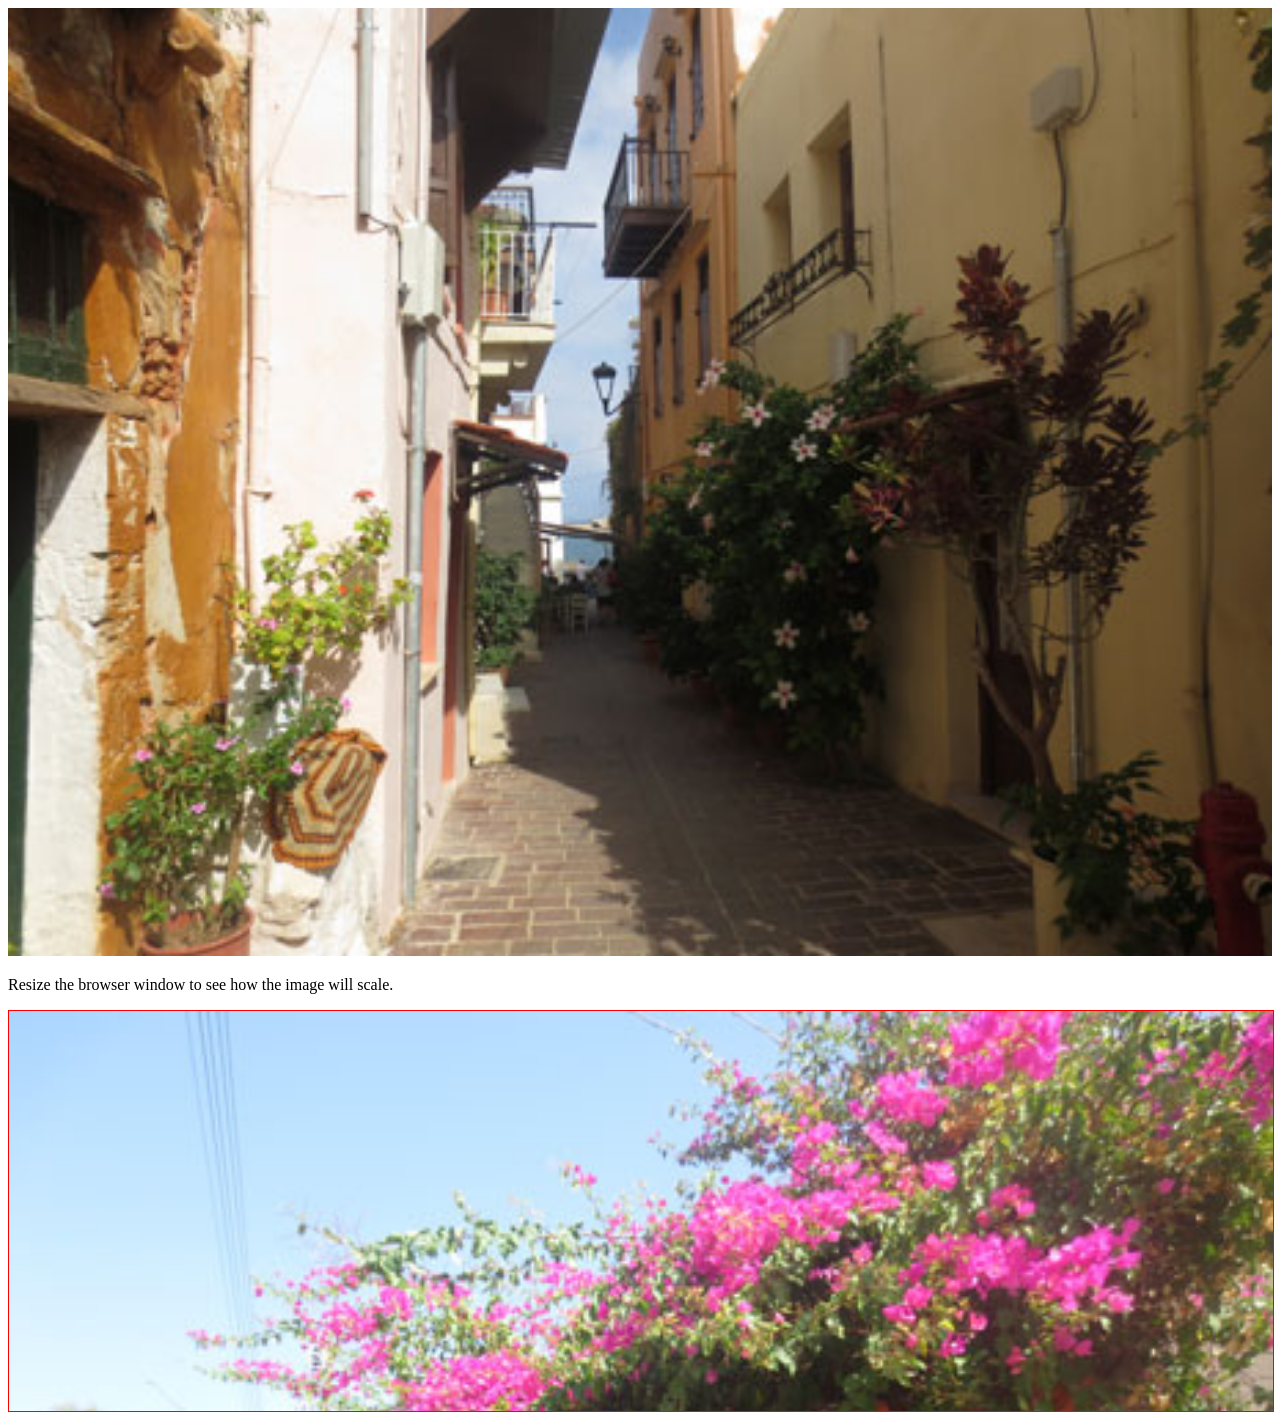
<file: imagenes.html>
<!DOCTYPE html>
<html lang="es">
	<head>
		<meta charset="utf-8">
		<meta name="autor" content="David Vaquero" />
		<meta name="generator" content="Brackets" />
		<meta name="copyright" content="http://creativecommons.org/licenses/by-nc-sa/4.0/" />
		<meta name="robots" content="index, follow" />
		<meta name="keywords" content="html, ejemplo xhtml, esqueleto xhtml" />
		<meta name="description" content="Ejemplo de Esqueleto de HTML5" />
		<title>Mi titulo</title>
		<meta name="viewport" content="width=device-width, initial-scale=1.0">
		<link rel="stylesheet" href="css/imagenes.css" />
	</head>
	<body>
<div>
    	<img src="img/img_chania.jpg" width="460" height="345">
<p>Resize the browser window to see how the image will scale.</p>

</div>
<div class="conFondo">
    
</div>
	
	</body>
</html>
</file>
<file: css/animaciones.css>
p {
    animation-duration: 3s;
    animation-name: slidein;
    /*
        Loop
     */
    animation-iteration-count: infinite;
    /*
    ida y vuelta
     */
    animation-direction: alternate;
    /* shothand
    animation: 3s infinite alternate slidein;
     */
}

@keyframes slidein {
    from {
        margin-left: 100%;
        width: 300%;
    }

    75% {
        font-size: 300%;
        margin-left: 25%;
        width: 150%;
    }

    to {
        margin-left: 0%;
        width: 100%;
    }
}
</file>
<file: css/bordes.css>
.div3 {
	width: 300px;
	height: 100px;
	padding: 50px;
	border: 1px solid blue;
	box-sizing: content-box;
	border-radius: 100px 50px 10px 50px;
	background-color: rgba(0,255,0,1);
}

.div4 {
	width: 300px;
	height: 100px;
	padding: 10px;
	border: 1px solid red;
	box-sizing: padding-box;
	border-radius: 5px 10px 5px 10px /10px 5px 10px 5px;
}
#div5 {
	width: 100px;
	height: 100px;
	background-color: orange;
	border: 10px solid black;
	box-shadow: 10px 10px 10px 5px #888888, 10px 10px 5px #888888 inset;
}
#div6 {
	display: block;
	margin: 0 auto;
	width: 0;
	height: 0;
	border-color: transparent darkblue transparent darkblue;
	border-style: solid;
	border-width: 60px;
	border-radius: 0px;
}
</file>
<file: css/boxes.css>
header{
    width: 100%;
    overflow: hidden;
}
h2{
    width: 49%;
    float: left;
    box-sizing: border-box;
    margin: 0px;
    padding: 10px;
    border:10px solid red;
    margin-right:2%;
}
.div3 {
    box-sizing: border-box;
    width: 49%;
    float: left;
    height: 100px;
    padding: 10px;
    border: 1px solid blue;
}
.content{
    width: 100%;
    overflow: hidden;
}
.div4 {
    width: 24%;
    float: left;
    box-sizing: border-box;
    height: 100px;    
    padding: 10px;
    border: 1px solid red;
    box-sizing: border-box;
    margin-right: 2%;
}
.div5 {
    width: 24%;
    float: left;
    box-sizing: border-box;
    height: 100px;
    padding: 10px;
    border: 1px solid red;
    box-sizing: padding-box;
    margin-right: 2%;
}

.div6{
    width: 48%;
    float: left;
    box-sizing: border-box;
    height: 100px;
    overflow-x: hidden;
    overflow-y: hidden;
}
.div7{
    width: 100px;
    height: 100px;
    overflow-x: scroll;
    overflow-y: scroll;
}

.div8{
    width: 150px;
    height: 350px;
    overflow-x: scroll;
    overflow-y: scroll;
}
.div9 {
    background-color: #eee;
    width: 200px;
    height: 50px;
    border: 1px dotted black;
    overflow: scroll;
}
.centrado_horizontal{
    text-align: center;
    margin: 0px;
    box-sizing: border-box;
    padding: 5px;
}

.mimenu{
    margin: auto;
    width: 47%;
    padding: 0px;
    overflow: hidden;
    box-sizing: border-box;
    padding-left: 10px;
    list-style-type: none;
}
.mimenu li{
    margin-right: 5px;
    float: left;
    text-align: center;
}


.total{
    width: 90%;
    margin: 0 auto;
    overflow: hidden;
    
}
.cincuenta{
    box-sizing: border-box;
    background: red;
    height: 100px;
    width: 48%;
    float: left;
    text-align: center;
    border:10px black solid;
    margin: 1%;
}
</file>
<file: css/caja-simple.css>
#cajas{
    border: 1px solid blue;
    overflow: hidden;
}
#cajas div{
    color: #00b7f5;
    height: 50px;
    width: 100px;
    border: 1px solid red;
    float: right;
    text-align: center;
}
#cajas div p{
    margin-top: 15%;
}
</file>
<file: css/cajas-flex.css>
/*
Referencia: https://css-tricks.com/snippets/css/a-guide-to-flexbox/

 */
/*
Primer ejemplo
 */

.parent {
    display: flex;
    height: 300px; /* Or whatever */
    background-color: blue;
}

.child {
    width: 100px;  /* Or whatever */
    height: 100px; /* Or whatever */
    margin: auto;  /* Magic! */
    background-color: blueviolet;
}

.base{
    height: 100px; /* Or whatever */
    margin: auto;  /* Magic! */
    background-color: blueviolet;
}

.tercio {
    width: 30%;  /* Or whatever */

}
.dostercios {
    width: 60%;  /* Or whatever */

}
/*
Segundo ejemplo
 */
.flex-container {
    padding: 0;
    margin: 0;
    list-style: none;

    display: flex;

    flex-flow: row wrap;
    justify-content: space-around;
}

.flex-item {
    background: tomato;
    padding: 5px;
    width: 200px;
    height: 150px;
    margin-top: 10px;

    line-height: 150px;
    color: white;
    font-weight: bold;
    font-size: 3em;
    text-align: center;
}
/*
Tercer ejemplo
 */
.navigation {
    list-style: none;
    margin: 0;

    background: deepskyblue;

    display: flex;

    flex-flow: row wrap;
    justify-content: flex-end;
}

.navigation a {
    text-decoration: none;
    display: block;
    padding: 1em;
    color: white;
}

.navigation a:hover {
    background: #00b7f5;
}

@media all and (max-width: 800px) {
    .navigation {
        justify-content: space-around;
    }
}

@media all and (max-width: 600px) {
    .navigation {
        flex-flow: column wrap;
        padding: 0;
    }

    .navigation a {
        text-align: center;
        padding: 10px;
        border-top: 1px solid rgba(255,255,255,0.3);
        border-bottom: 1px solid rgba(0,0,0,0.1);
    }


    .navigation li:last-of-type a {
        border-bottom: none;
    }
}
/*
Cuarto Ejemplo
 */
.wrapper {
    display: flex;
    flex-flow: row wrap;
    font-weight: bold;
    text-align: center;
}

.wrapper > * {
    padding: 10px;
    flex: 1 100%;
}

.header {
    background: tomato;
}

.footer {
    background: lightgreen;
}

.main {
    text-align: left;
    background: deepskyblue;
}

.aside-1 {
    background: gold;
}

.aside-2 {
    background: hotpink;
}

@media all and (min-width: 600px) {
    .aside { flex: 1 auto; }
}

@media all and (min-width: 800px) {
    .main    { flex: 3 0px; }
    .aside-1 { order: 1; }
    .main    { order: 2; }
    .aside-2 { order: 3; }
    .footer  { order: 4; }
}

body {
    padding: 2em;
}
</file>
<file: css/cajas-flotantes.css>
header{
    width: 100%;
    overflow: hidden;
    background: greenyellow;
}
div, h1, h2{
    background: gray;
    box-sizing: border-box;
    width: 50%;
    float:left;
}
h2{
    width: 46%;
    float: left;
    margin:2%;
    padding: 0px;
    border: 2px solid black;
}
.div3{
    margin:2%;
    width: 46%;
    float:left;
}
/*
.div3 {
    width: 300px;
    height: 100px;
    padding: 50px;
    border: 1px solid blue;
    box-sizing: content-box;
}

.div4 {
    width: 300px;
    height: 100px;    
    padding: 10px;
    border: 1px solid red;
    box-sizing: border-box;
}
.div5 {
    width: 300px;
    height: 100px;
    padding: 10px;
    border: 1px solid red;
    box-sizing: padding-box;
}

.div6{
    width: 100px;
    height: 100px;
    overflow-x: hidden;
    overflow-y: hidden;
}
.div7{
    width: 100px;
    height: 100px;
    overflow-x: scroll;
    overflow-y: scroll;
}

.div8{
    width: 150px;
    height: 350px;
    overflow-x: scroll;
    overflow-y: scroll;
}
.div9 {
    background-color: #eee;
    width: 200px;
    height: 50px;
    border: 1px dotted black;
    overflow: scroll;
}
*/
</file>
<file: css/cajas-table.css>
/*
Primer Ejemplo
*/
body {
    color: #FFFAD5;
    background: #105B63;
    width: 100%;
    height: 100%;
}
/*
Primer Ejemplo
*/
.table {
    display: table;
    width: 100%;
    height: 100%;
}
.row{
    display:table-row;
}
.cell {
    display: table-cell;
    vertical-align: middle;
    text-align: center;
}
/*
Segundo ejemplo

.table {
    display: table;
    width: 100%;
    height: 100%;
    background: #FFD34E;
    text-align: center;
}
*/
.table{
    /*background: #FFD34E;*/
    text-align: center;
}
ul {
  list-style: none;
  margin: 0;
  padding: 0;
}

li {
  float: left;
  background-color: #BD4932;
}

li a {
  display: block;
  padding: .5em 1em;
  color: #FFFAD5;
}
</file>
<file: css/colores.css>
div.opa {
    background-color: red;
    opacity: 0.5;
    filter: Alpha(opacity=50); /* IE8 and earlier */
}
div.opa-rgba{
	background-color: rgba(255,0,0,0.8);
}
div.opa-hsl{
	background-color: hsl(0, 100%,50%);
}
div.opa-hsla{
	background-color: hsla(240,100%,50%,0.2);
}
div.opa-hsla .np-tras{
	opacity: 1;
	width: 100%;
}
.otro p{
	width: 50%;
	color: rgba(255,0,0,0.2);
}
.otro{
	width: 50%;
	background-color: hsla(0,100%,50%,0.2);
	opacity: 1;
}
</file>
<file: css/degradados.css>
.div3 {
	width: 300px;
	height: 100px;
	padding: 50px;
	background: repeating-linear-gradient(-45deg, red,red 5px, white 5px, white 10px);
}

.div4 {
	width: 300px;
	height: 100px;
	background-color: #000;
	background-image: repeating-linear-gradient(90deg, transparent, transparent 50px,
	rgba(255, 127, 0, 0.25) 50px, rgba(255, 127, 0, 0.25) 56px, transparent 56px, transparent 63px,
	rgba(255, 127, 0, 0.25) 63px, rgba(255, 127, 0, 0.25) 69px, transparent 69px, transparent 116px,
	rgba(255, 206, 0, 0.25) 116px, rgba(255, 206, 0, 0.25) 166px), repeating-linear-gradient(0deg, transparent, transparent 50px, rgba(255, 127, 0, 0.25) 50px,
	rgba(255, 127, 0, 0.25) 56px, transparent 56px, transparent 63px, rgba(255, 127, 0, 0.25) 63px,
	rgba(255, 127, 0, 0.25) 69px, transparent 69px, transparent 116px, rgba(255, 206, 0, 0.25) 116px,
	rgba(255, 206, 0, 0.25) 166px), repeating-linear-gradient(-45deg, transparent, transparent 5px, rgba(143, 77, 63, 0.25) 5px,
	rgba(143, 77, 63, 0.25) 10px), repeating-linear-gradient(45deg, transparent, transparent 5px, rgba(143, 77, 63, 0.25) 5px,
	rgba(143, 77, 63, 0.25) 10px);
}
#div5 {
	width: 100px;
	height: 100px;
	background-color: orange;
	border: 10px solid black;
	box-shadow: 10px 10px 10px 5px #888888, 10px 10px 5px #888888 inset;
}
#div6 {
	display: block;
	margin: 0 auto;
	width: 0;
	height: 0;
	border-color: transparent darkblue transparent darkblue;
	border-style: solid;
	border-width: 60px;
	border-radius: 0px;
}
</file>
<file: css/flexbox.css>
.box {
    display: flex;
}
.box div{
    background-color: gray;
    border: 1px solid red;
}
.reverse{
    flex-direction: row-reverse;
}
.column{
    flex-direction: column;
}
.wrap{
    flex-wrap: wrap;
}

/*
Menu
 */
nav {
    padding: 1em;
    font-family: Verdana, Geneva, sans-serif;
    -webkit-font-smoothing: antialiased;
    -moz-osx-font-smoothing: grayscale;
}
nav ul {
    list-style: none;
    padding: 0;
    margin: 0;
    background: #333;
}
nav li a {
    color: white;
    display: block;
    text-decoration: none;
    padding: .5em 1em;
}
nav li a:hover {
    background: tomato;
    color: white;
}
@media screen and (min-width: 480px) {
    nav ul {
        display: flex;
        justify-content: flex-end;
    }
}
/*
Uso similar al grid de bootstrap
 */
.wrapper {
    display: flex;
}
.wrapper > div {
    font-size: 4vh;
    color: white;
    background: hotpink;
    margin: .1em;
    padding: .3em;
    border-radius: 3px;
    flex: 1;
}
.wrapper .wrapper > div {
    background: pink;
    color: hotpink;
}
.media {
    display: flex;
    align-items: flex-start;
    background: #F6F3EB;
    padding: 1em;
    border-radius: 3px;
    max-width: 24em;
}
.media-object {
    margin-right: 1em;
}
.media-body {
    flex: 1;
}
.media-heading {
    margin: 0 0 .5em;
}

/*
Referencias:
https://developer.mozilla.org/es/docs/Web/CSS/CSS_Flexible_Box_Layout/Conceptos_Basicos_de_Flexbox
http://w3.unpocodetodo.info/css3/flex-menu.php
https://www.quackit.com/css/flexbox/examples/
 */
</file>
<file: css/gridcss-form.css>
.myForm {
    display: grid;
    grid-template-columns: [labels] auto [controls] 1fr;
    grid-auto-flow: row;
    grid-gap: .8em;
    background: #eee;
    padding: 1.2em;
}
.myForm > label  {
    grid-column: labels;
    grid-row: auto;
}
.myForm > input,
.myForm > textarea,
.myForm > button {
    grid-column: controls;
    grid-row: auto;
    border: none;
    padding: 1em;
}
/*
Referencias:
https://www.quackit.com/css/grid/tutorial/css_grid_introduction.cfm
 */
</file>
<file: css/gridcss-layout.css>
body {
    margin: 40px;
}

.sidebar {
    grid-area: sidebar;
}

.content {
    grid-area: content;
    position: relative;
}

.header {
    grid-area: header;
}

.footer {
    grid-area: footer;
}

.wrapper {
    display: grid;
    grid-gap: 10px;
    grid-template-columns: 200px 200px 200px;
    grid-template-areas:
            "header  header  header"
            "sidebar content content"
            "footer  footer  footer";
    background-color: #fff;
    color: #444;
}


.box {
    background-color: #444;
    color: #fff;
    border-radius: 5px;
    padding: 50px;
    font-size: 150%;
}

.header,
.footer {
    background-color: #999;
}

.topleft {
    position: absolute;
    top: 0;
    left: 0;
}

.topright {
    position: absolute;
    top: 0;
    right: 0;
}

.bottomleft {
    position: absolute;
    bottom: 0;
    left: 0;
}

.bottomright {
    position: absolute;
    bottom: 0;
    right: 0;
}
</file>
<file: css/gridcss.css>
body {
    margin: 40px;
}

.wrapper {
    display: grid;
    grid-template-columns: 100px 100px 100px 100px;
    grid-gap: 10px;
    background-color: #fff;
    color: #444;
}

.box {
    background-color: #444;
    color: #fff;
    border-radius: 5px;
    padding: 20px;
    font-size: 150%;
}
.contenedor {
    display: grid;
    grid-template-columns: 25% 25% 25% 25%;
    grid-gap: 10px;
    background-color: #fff;
    color: #444;
    margin-top: 20px;
}
.box.c{
    background-color: #00b7f5;
}

/*
Referencias:
https://gridbyexample.com/examples/
 */
</file>
<file: css/imagenes.css>
img {
    width: 100%;
    height: auto;
}
div.conFondo {
    width: 100%;
    height: 400px;
    background-image: url('../img/img_flowers.jpg');
    background-size: cover;
    border: 1px solid red;
}
</file>
